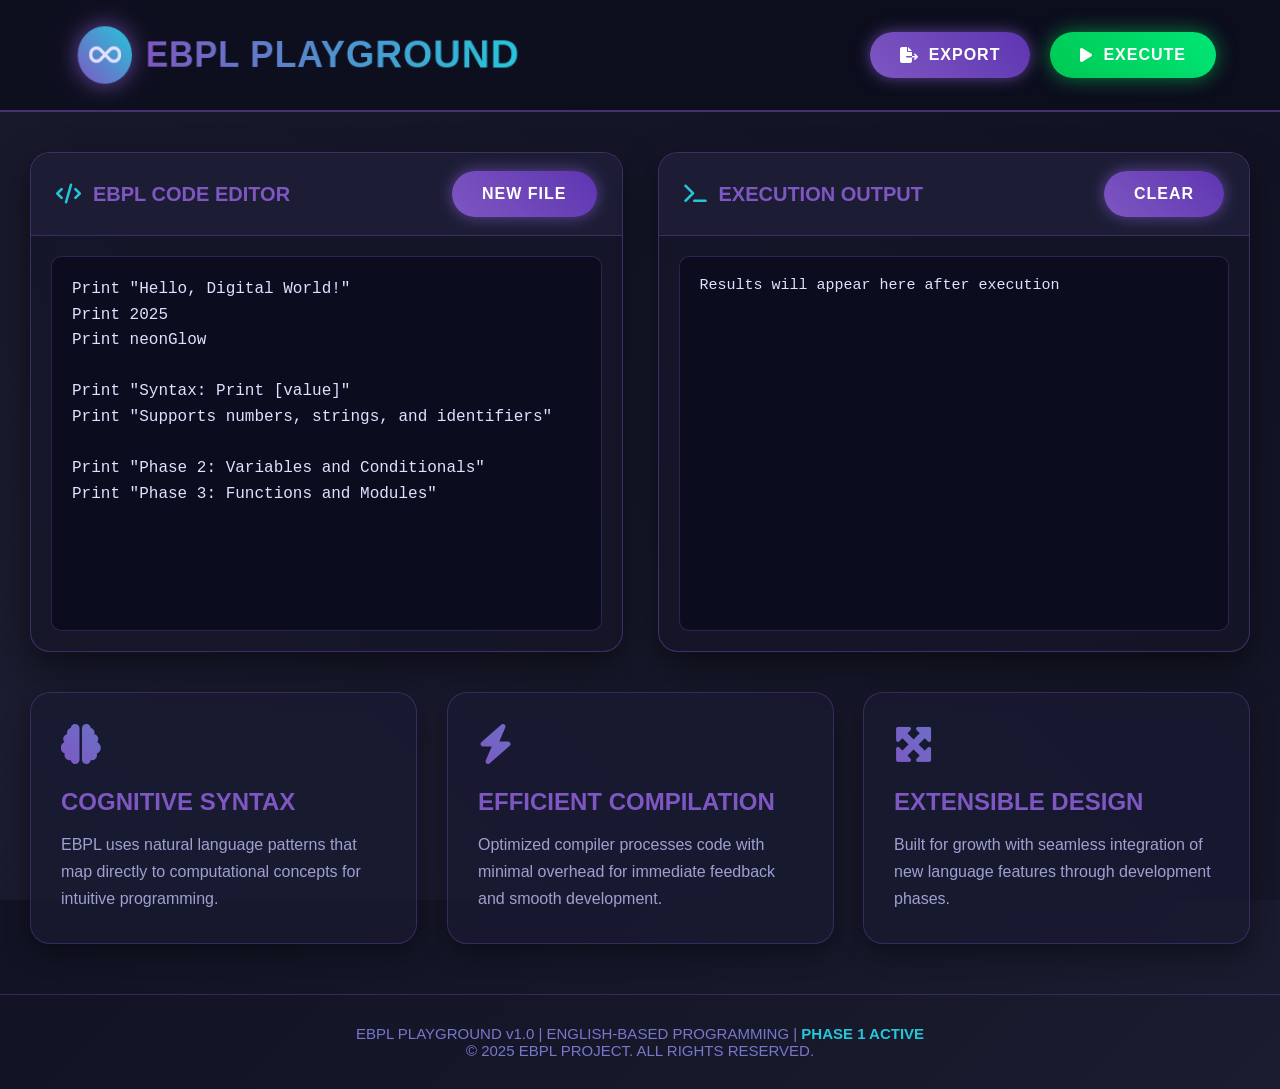
<file: index.html>
<!DOCTYPE html>
<html lang="en">
<head>
    <meta charset="UTF-8">
    <meta name="viewport" content="width=device-width, initial-scale=1.0">
    <title>EBPL Playground</title>
    <link rel="stylesheet" href="https://cdnjs.cloudflare.com/ajax/libs/font-awesome/6.4.0/css/all.min.css">
    <style>
        * {
            margin: 0;
            padding: 0;
            box-sizing: border-box;
            font-family: 'Segoe UI', Tahoma, Geneva, Verdana, sans-serif;
        }

        body {
            background: linear-gradient(135deg, #0c0e1d, #1a1c2f);
            color: #e0e0ff;
            min-height: 100vh;
            overflow-x: hidden;
            position: relative;
        }

        .cyber-bg {
            position: fixed;
            top: 0;
            left: 0;
            width: 100%;
            height: 100%;
            z-index: -2;
            background: linear-gradient(45deg, #0c0e1d, #1a1c2f, #0c0e1d, #1a1c2f);
            background-size: 400% 400%;
            animation: cyberGradient 20s ease infinite;
        }

        @keyframes cyberGradient {
            0% { background-position: 0% 50%; }
            50% { background-position: 100% 50%; }
            100% { background-position: 0% 50%; }
        }

        .particles {
            position: fixed;
            top: 0;
            left: 0;
            width: 100%;
            height: 100%;
            z-index: -1;
        }

        .particle {
            position: absolute;
            border-radius: 50%;
            background: rgba(126, 87, 194, 0.3);
            box-shadow: 0 0 10px rgba(126, 87, 194, 0.5);
        }

        @media (max-width: 768px) {
            header {
                flex-direction: column;
                padding: 15px;
            }
            
            .logo {
                margin-bottom: 20px;
            }
            
            .controls {
                width: 100%;
                justify-content: center;
            }
            
            .btn {
                padding: 10px 20px;
                font-size: 14px;
            }
            
            .container {
                padding: 0 15px;
                margin: 20px auto;
            }
            
            .main-content {
                grid-template-columns: 1fr;
                gap: 20px;
                margin-bottom: 20px;
            }
            
            .panel {
                height: auto;
                min-height: 300px;
            }
            
            .panel-header {
                padding: 12px 15px;
            }
            
            .features {
                grid-template-columns: 1fr;
                gap: 20px;
            }
        }

        @media (max-width: 480px) {
            .logo-text {
                font-size: 28px;
            }
            
            .logo-icon {
                width: 50px;
                height: 50px;
                font-size: 24px;
            }
            
            .controls {
                flex-direction: column;
                gap: 10px;
            }
            
            .btn {
                width: 100%;
                justify-content: center;
            }
            
            .panel-title {
                font-size: 18px;
            }
            
            .editor, .output {
                font-size: 14px;
                padding: 15px;
            }
            
            .feature-card {
                padding: 20px;
            }
            
            .feature-title {
                font-size: 20px;
            }
        }

        header {
            display: flex;
            justify-content: space-between;
            align-items: center;
            padding: 25px 5%;
            position: relative;
            border-bottom: 2px solid rgba(126, 87, 194, 0.5);
            background: rgba(12, 14, 29, 0.85);
            backdrop-filter: blur(10px);
        }

        .logo {
            display: flex;
            align-items: center;
            gap: 15px;
            transform: perspective(800px) rotateY(-10deg);
            transition: transform 0.5s ease;
        }

        .logo:hover {
            transform: perspective(800px) rotateY(0deg);
        }

        .logo-icon {
            background: linear-gradient(45deg, #7e57c2, #26c6da);
            width: 60px;
            height: 60px;
            border-radius: 50%;
            display: flex;
            align-items: center;
            justify-content: center;
            font-size: 28px;
            box-shadow: 0 0 25px rgba(126, 87, 194, 0.8);
        }

        .logo-text {
            font-size: 36px;
            font-weight: 700;
            background: linear-gradient(90deg, #7e57c2, #26c6da);
            -webkit-background-clip: text;
            -webkit-text-fill-color: transparent;
            letter-spacing: 1px;
        }

        .controls {
            display: flex;
            gap: 20px;
        }

        .btn {
            background: linear-gradient(45deg, #7e57c2, #5e35b1);
            color: white;
            border: none;
            padding: 14px 30px;
            border-radius: 50px;
            font-weight: 600;
            font-size: 16px;
            cursor: pointer;
            display: flex;
            align-items: center;
            gap: 10px;
            transition: all 0.3s ease;
            position: relative;
            overflow: hidden;
            box-shadow: 0 0 15px rgba(126, 87, 194, 0.7);
            letter-spacing: 1px;
        }

        .btn::before {
            content: '';
            position: absolute;
            top: 0;
            left: -100%;
            width: 100%;
            height: 100%;
            background: linear-gradient(90deg, transparent, rgba(255,255,255,0.2), transparent);
            transition: 0.5s;
        }

        .btn:hover::before {
            left: 100%;
        }

        .btn:hover {
            transform: translateY(-3px);
            box-shadow: 0 0 25px rgba(126, 87, 194, 0.9);
        }

        .btn-run {
            background: linear-gradient(45deg, #00c853, #00e676);
            box-shadow: 0 0 20px rgba(0, 200, 83, 0.6);
        }

        .container {
            max-width: 1600px;
            margin: 40px auto;
            padding: 0 30px;
        }

        .main-content {
            display: grid;
            grid-template-columns: 1fr 1fr;
            gap: 35px;
            margin-bottom: 40px;
        }

        @media (max-width: 1100px) {
            .main-content {
                grid-template-columns: 1fr;
            }
        }

        .panel {
            background: rgba(20, 22, 40, 0.7);
            border-radius: 20px;
            overflow: hidden;
            box-shadow: 0 15px 35px rgba(0, 0, 0, 0.5);
            backdrop-filter: blur(12px);
            border: 1px solid rgba(126, 87, 194, 0.4);
            height: 500px;
            display: flex;
            flex-direction: column;
            transition: all 0.3s ease;
        }

        .panel:hover {
            transform: perspective(1500px) rotateY(5deg);
            box-shadow: 0 20px 40px rgba(126, 87, 194, 0.4);
        }

        .panel-header {
            background: rgba(30, 32, 55, 0.9);
            padding: 18px 25px;
            display: flex;
            align-items: center;
            justify-content: space-between;
            border-bottom: 1px solid rgba(126, 87, 194, 0.3);
        }

        .panel-title {
            font-size: 20px;
            font-weight: 600;
            display: flex;
            align-items: center;
            gap: 12px;
            color: #7e57c2;
        }

        .panel-title i {
            color: #26c6da;
        }

        .panel-content {
            flex: 1;
            padding: 20px;
            overflow: auto;
        }

        .editor {
            background: rgba(10, 12, 30, 0.8);
            color: #e0e0ff;
            font-family: 'Fira Code', monospace;
            font-size: 16px;
            line-height: 1.6;
            width: 100%;
            height: 100%;
            border: 1px solid rgba(126, 87, 194, 0.3);
            padding: 20px;
            resize: none;
            border-radius: 10px;
            outline: none;
            tab-size: 4;
            transition: all 0.3s ease;
        }

        .editor:focus {
            border-color: #7e57c2;
            box-shadow: 0 0 0 2px rgba(126, 87, 194, 0.5);
        }

        .output {
            background: rgba(10, 12, 30, 0.8);
            color: #e0e0ff;
            font-family: 'Fira Code', monospace;
            font-size: 15px;
            padding: 20px;
            border-radius: 10px;
            height: 100%;
            overflow: auto;
            white-space: pre-wrap;
            border: 1px solid rgba(126, 87, 194, 0.3);
        }

        .features {
            display: grid;
            grid-template-columns: repeat(auto-fit, minmax(320px, 1fr));
            gap: 30px;
            margin-bottom: 50px;
        }

        .feature-card {
            background: rgba(25, 27, 50, 0.7);
            border-radius: 20px;
            padding: 30px;
            box-shadow: 0 10px 25px rgba(0, 0, 0, 0.4);
            border: 1px solid rgba(126, 87, 194, 0.3);
            transition: all 0.4s cubic-bezier(0.175, 0.885, 0.32, 1.275);
            position: relative;
            overflow: hidden;
            transform: perspective(1000px) rotateX(0deg);
            z-index: 1;
        }

        .feature-card:hover {
            transform: perspective(1000px) rotateX(5deg) scale(1.08);
            box-shadow: 0 20px 40px rgba(126, 87, 194, 0.6);
            z-index: 2;
        }

        .feature-card::before {
            content: '';
            position: absolute;
            top: 0;
            left: 0;
            width: 100%;
            height: 4px;
            background: linear-gradient(90deg, #7e57c2, #26c6da);
            transform: scaleX(0);
            transform-origin: left;
            transition: transform 0.5s ease;
        }

        .feature-card:hover::before {
            transform: scaleX(1);
        }

        .feature-icon {
            font-size: 40px;
            margin-bottom: 20px;
            background: linear-gradient(45deg, #7e57c2, #26c6da);
            -webkit-background-clip: text;
            -webkit-text-fill-color: transparent;
            transition: all 0.3s ease;
        }

        .feature-card:hover .feature-icon {
            transform: scale(1.2);
        }

        .feature-title {
            font-size: 24px;
            margin-bottom: 15px;
            color: #7e57c2;
            transition: all 0.3s ease;
        }

        .feature-card:hover .feature-title {
            text-shadow: 0 0 15px rgba(126, 87, 194, 0.8);
        }

        .feature-desc {
            color: #a0a0d0;
            line-height: 1.7;
            font-size: 16px;
            transition: all 0.3s ease;
        }

        .feature-card:hover .feature-desc {
            color: #e0e0ff;
        }

        footer {
            text-align: center;
            padding: 30px 0;
            color: #7777cc;
            font-size: 15px;
            border-top: 1px solid rgba(126, 87, 194, 0.3);
            margin-top: 20px;
            position: relative;
        }

        .highlight {
            color: #26c6da;
            font-weight: bold;
        }

        .ebpl-keyword {
            color: #c586c0;
            font-weight: bold;
        }

        .ebpl-string {
            color: #ce9178;
        }

        .ebpl-number {
            color: #b5cea8;
        }

        .ebpl-identifier {
            color: #9cdcfe;
        }

        .ebpl-comment {
            color: #6a9955;
            font-style: italic;
        }

        .glitch-overlay {
            position: fixed;
            top: 0;
            left: 0;
            width: 100%;
            height: 100%;
            background: 
                linear-gradient(rgba(255, 0, 0, 0.05), 
                linear-gradient(rgba(0, 255, 0, 0.05), 
                linear-gradient(rgba(0, 0, 255, 0.05);
            background-blend-mode: screen;
            pointer-events: none;
            z-index: 10;
            opacity: 0.1;
            animation: glitch 5s infinite;
        }

        @keyframes glitch {
            0% { transform: translate(0); }
            20% { transform: translate(-5px, 5px); }
            40% { transform: translate(-5px, -5px); }
            60% { transform: translate(5px, 5px); }
            80% { transform: translate(5px, -5px); }
            100% { transform: translate(0); }
        }

        .scanlines {
            position: fixed;
            top: 0;
            left: 0;
            width: 100%;
            height: 100%;
            background: repeating-linear-gradient(
                to bottom,
                transparent 0px,
                transparent 1px,
                rgba(0, 255, 0, 0.1) 2px,
                rgba(0, 255, 0, 0.1) 3px
            );
            z-index: 11;
            pointer-events: none;
            animation: scanline 8s linear infinite;
        }

        @keyframes scanline {
            0% { background-position: 0 0; }
            100% { background-position: 0 100%; }
        }
        
        @keyframes pulse {
            0% { box-shadow: 0 0 0 0 rgba(126, 87, 194, 0.7); }
            70% { box-shadow: 0 0 0 15px rgba(126, 87, 194, 0); }
            100% { box-shadow: 0 0 0 0 rgba(126, 87, 194, 0); }
        }

        .pulse {
            animation: pulse 2s infinite;
        }
        
        @keyframes float {
            0%, 100% { transform: translateY(0); }
            50% { transform: translateY(-10px); }
        }
    </style>
</head>
<body>
    <div class="cyber-bg"></div>
    <div class="particles" id="particles"></div>
    <div class="glitch-overlay"></div>
    <div class="scanlines"></div>

    <header>
        <div class="logo">
            <div class="logo-icon">
                <i class="fas fa-infinity"></i>
            </div>
            <h1 class="logo-text">EBPL PLAYGROUND</h1>
        </div>
        <div class="controls">
            <button class="btn">
                <i class="fas fa-file-export"></i> EXPORT
            </button>
            <button class="btn btn-run pulse">
                <i class="fas fa-play"></i> EXECUTE
            </button>
        </div>
    </header>

    <div class="container">
        <div class="main-content">
            <div class="panel">
                <div class="panel-header">
                    <h2 class="panel-title"><i class="fas fa-code"></i> EBPL CODE EDITOR</h2>
                    <div class="btn">NEW FILE</div>
                </div>
                <div class="panel-content">
                    <textarea id="editor" class="editor" spellcheck="false">Print "Hello, Digital World!"
Print 2025
Print neonGlow

Print "Syntax: Print [value]"
Print "Supports numbers, strings, and identifiers"

Print "Phase 2: Variables and Conditionals"
Print "Phase 3: Functions and Modules"</textarea>
                </div>
            </div>

            <div class="panel">
                <div class="panel-header">
                    <h2 class="panel-title"><i class="fas fa-terminal"></i> EXECUTION OUTPUT</h2>
                    <div class="btn">CLEAR</div>
                </div>
                <div class="panel-content">
                    <pre id="output" class="output">Results will appear here after execution</pre>
                </div>
            </div>
        </div>

        <div class="features">
            <div class="feature-card">
                <div class="feature-icon">
                    <i class="fas fa-brain"></i>
                </div>
                <h3 class="feature-title">COGNITIVE SYNTAX</h3>
                <p class="feature-desc">EBPL uses natural language patterns that map directly to computational concepts for intuitive programming.</p>
            </div>
            
            <div class="feature-card">
                <div class="feature-icon">
                    <i class="fas fa-bolt"></i>
                </div>
                <h3 class="feature-title">EFFICIENT COMPILATION</h3>
                <p class="feature-desc">Optimized compiler processes code with minimal overhead for immediate feedback and smooth development.</p>
            </div>
            
            <div class="feature-card">
                <div class="feature-icon">
                    <i class="fas fa-expand-arrows-alt"></i>
                </div>
                <h3 class="feature-title">EXTENSIBLE DESIGN</h3>
                <p class="feature-desc">Built for growth with seamless integration of new language features through development phases.</p>
            </div>
        </div>
    </div>

    <footer>
        <p>EBPL PLAYGROUND v1.0 | ENGLISH-BASED PROGRAMMING | <span class="highlight">PHASE 1 ACTIVE</span></p>
        <p>© 2025 EBPL PROJECT. ALL RIGHTS RESERVED.</p>
    </footer>

    <script>
        function createParticles() {
            const container = document.getElementById('particles');
            const particleCount = window.innerWidth < 768 ? 30 : 70;
            
            for (let i = 0; i < particleCount; i++) {
                const particle = document.createElement('div');
                particle.classList.add('particle');
                
                const size = Math.random() * 5 + 2;
                const posX = Math.random() * 100;
                const posY = Math.random() * 100;
                const animationDuration = Math.random() * 20 + 10;
                const animationDelay = Math.random() * 5;
                
                particle.style.width = ${size}px;
                particle.style.height = ${size}px;
                particle.style.left = ${posX}%;
                particle.style.top = ${posY}%;
                particle.style.animation = float ${animationDuration}s ease-in-out ${animationDelay}s infinite;
                particle.style.opacity = Math.random() * 0.7 + 0.1;
                
                container.appendChild(particle);
            }
        }
        
        function runCode() {
            const editor = document.getElementById('editor');
            const output = document.getElementById('output');
            const runButton = document.querySelector('.btn-run');
            
            runButton.innerHTML = '<i class="fas fa-sync fa-spin"></i> EXECUTING';
            runButton.classList.add('pulse');
            
            output.innerHTML = 'Initializing EBPL runtime...\nParsing code structure...';
            
            setTimeout(() => {
                runButton.innerHTML = '<i class="fas fa-play"></i> EXECUTE';
                runButton.classList.remove('pulse');
                
                output.innerHTML = `<span class="ebpl-string">"Hello, Digital World!"</span>
<span class="ebpl-number">2025</span>
<span class="ebpl-identifier">neonGlow</span>
<span class="ebpl-string">"Syntax: Print [value]"</span>
<span class="ebpl-string">"Supports numbers, strings, and identifiers"</span>
<span class="ebpl-string">"Phase 2: Variables and Conditionals"</span>
<span class="ebpl-string">"Phase 3: Functions and Modules"</span>

<span class="ebpl-comment"># Execution successful</span>
<span class="ebpl-comment"># Generated 7 tokens</span>
<span class="ebpl-comment"># Execution time: 0.42s</span>`;
            }, 1500);
        }
        
        document.addEventListener('DOMContentLoaded', function() {
            createParticles();
            
            const runButton = document.querySelector('.btn-run');
            runButton.addEventListener('click', runCode);
        });
    </script>
</body>

</html>
</file>
